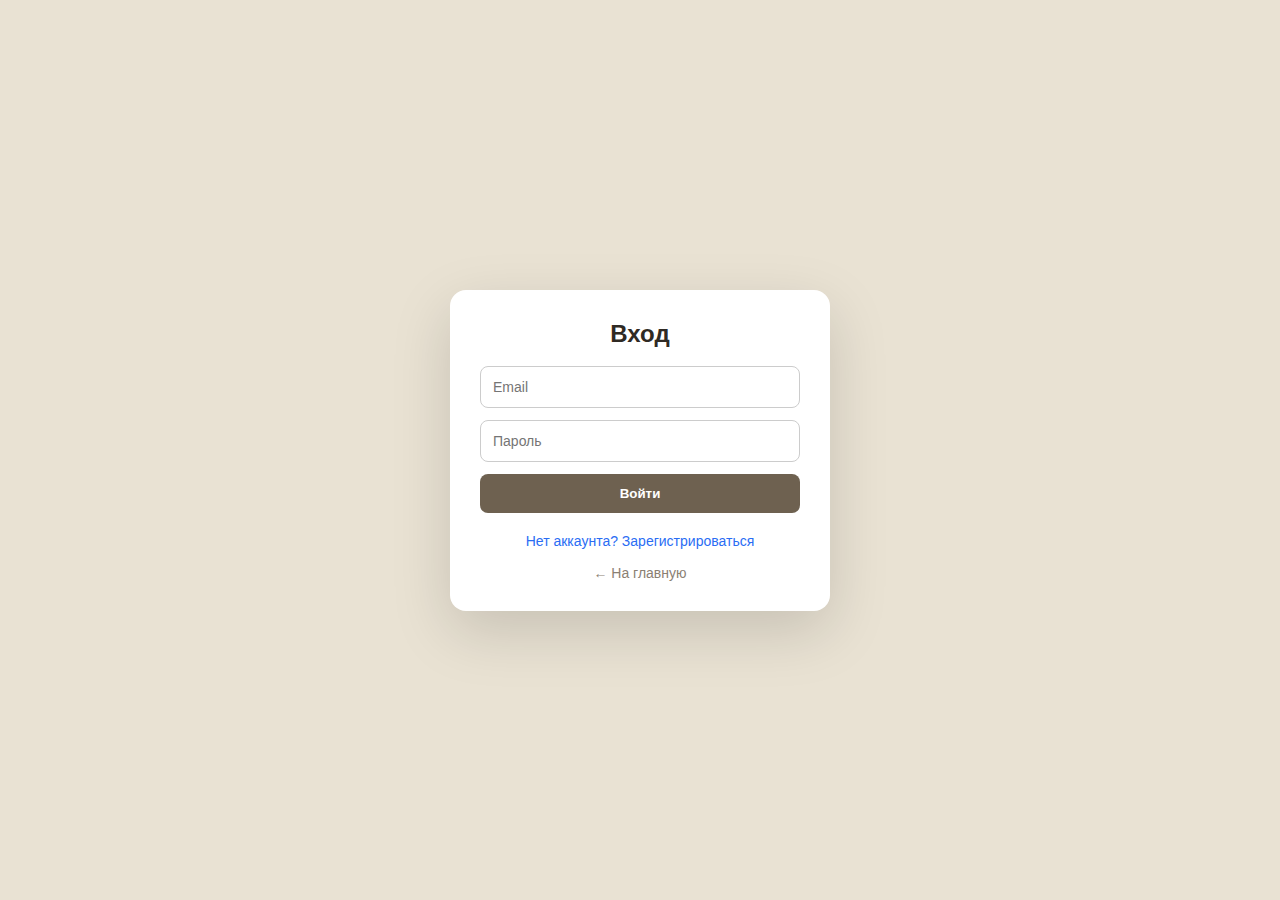
<file: BookFeather/index.html>
<!DOCTYPE html>
<html lang="ru">
<head>
<meta charset="UTF-8">
<title>Вход — Bookfeather</title>
<meta name="viewport" content="width=device-width, initial-scale=1">

<style>
  /* Глобальный сброс для корректных отступов */
  * { box-sizing: border-box; }

  body {
    margin: 0;
    font-family: 'Segoe UI', Arial, sans-serif;
    background: #e9e2d3;
    display: flex;
    justify-content: center;
    align-items: center;
    height: 100vh;
  }

  .card {
    width: 380px;
    background: white;
    padding: 30px;
    border-radius: 16px;
    box-shadow: 0 20px 60px rgba(0,0,0,.15);
    text-align: center;
  }

  h2 {
    margin-top: 0;
    margin-bottom: 18px;
    color: #2f2a24;
  }

  input {
    width: 100%;
    padding: 12px;
    margin-bottom: 12px;
    border-radius: 8px;
    border: 1px solid #ccc;
    font-size: 14px;
    outline: none;
  }

  input:focus { border-color: #6e6150; }

  button {
    width: 100%;
    padding: 12px;
    border: none;
    border-radius: 8px;
    background: #6e6150;
    color: white;
    font-weight: 700;
    cursor: pointer;
    transition: background 0.2s;
  }

  button:hover { background: #5a4f41; }

  .link {
    margin-top: 20px;
    color: #2a6df4;
    cursor: pointer;
    font-size: 14px;
    display: inline-block;
  }

  .link:hover { text-decoration: underline; }

  .back {
    margin-top: 15px;
    color: #6e6150;
    cursor: pointer;
    font-size: 14px;
    opacity: 0.8;
  }

  .back:hover { opacity: 1; }
</style>
</head>
<body>
<div class="card">
  <h2 id="title">Вход</h2>

  <form id="authForm" onsubmit="return false;">
    <div id="formFields">
      </div>
    <button type="submit" id="submitBtn">Войти</button>
  </form>

  <div id="switchText" class="link"></div>
  <div class="back" onclick="location.href='index.html'">← На главную</div>
</div>

<script>
const formFields = document.getElementById("formFields");
const title = document.getElementById("title");
const switchText = document.getElementById("switchText");
const submitBtn = document.getElementById("submitBtn");

function showLogin(){
  title.innerText = "Вход";
  submitBtn.innerText = "Войти";
  formFields.innerHTML = `
    <input type="email" placeholder="Email" required>
    <input type="password" placeholder="Пароль" required>
  `;
  switchText.innerText = "Нет аккаунта? Зарегистрироваться";
  switchText.onclick = showRegister;
}

function showRegister(){
  title.innerText = "Регистрация";
  submitBtn.innerText = "Создать аккаунт";
  formFields.innerHTML = `
    <input type="text" placeholder="Имя пользователя" required>
    <input type="email" placeholder="Email" required>
    <input type="password" placeholder="Пароль" required>
  `;
  switchText.innerText = "Уже есть аккаунт? Войти";
  switchText.onclick = showLogin;
}

// Инициализация
if(location.hash === "#register") showRegister();
else showLogin();
</script>

</body>
</html>
</file>
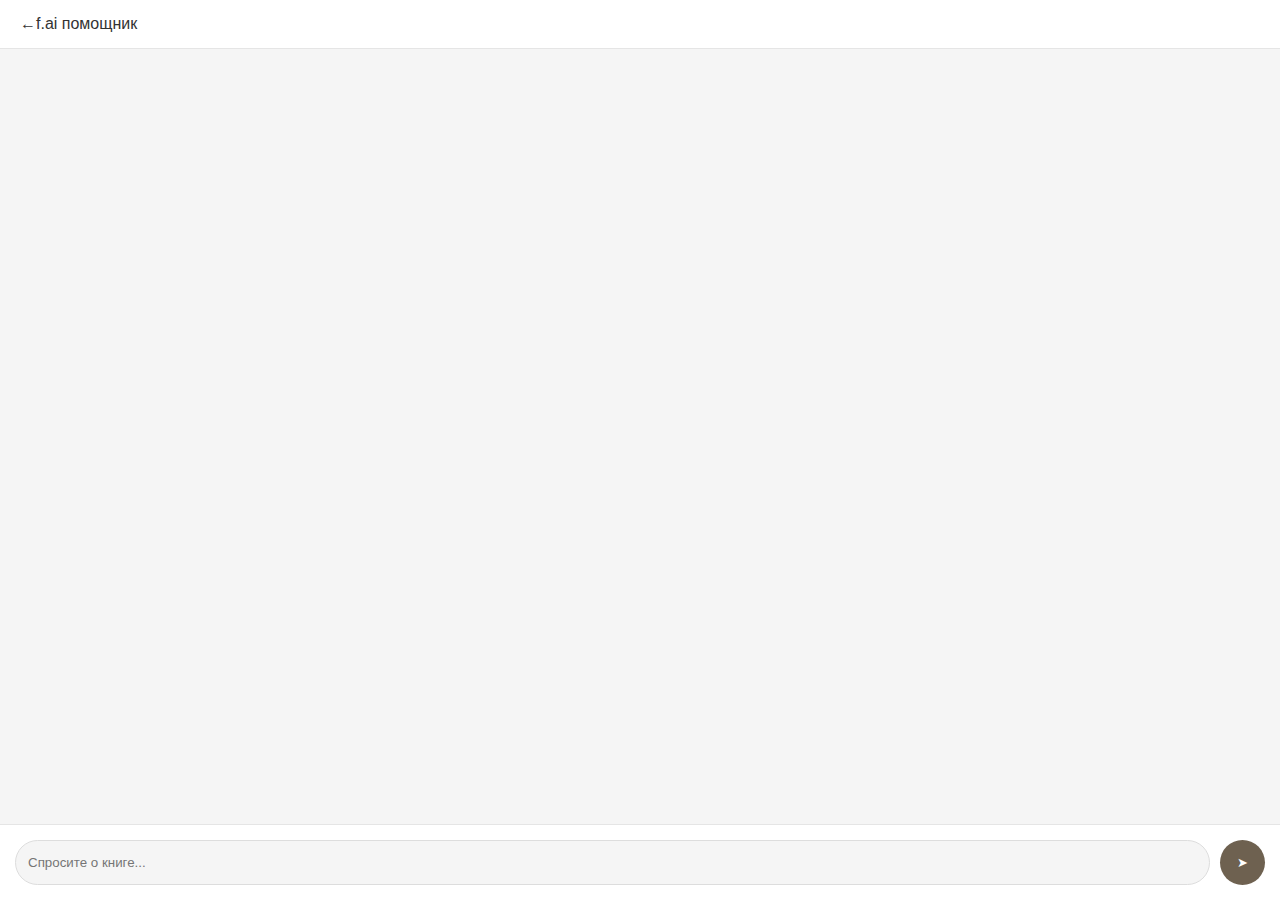
<file: BookFeather/fai.html>
<!DOCTYPE html>
<html lang="ru">
<head>
    <meta charset="UTF-8">
    <title>f.ai помощник — Bookfeather</title>
    <meta name="viewport" content="width=device-width, initial-scale=1">
    <link rel="stylesheet" href="fai.css">
</head>
<body class="light"> <div class="top">
        <div class="back" onclick="goBack()">←</div>
        <div class="title">f.ai помощник</div>
    </div>

    <div id="chat">
        </div>

    <form class="inputArea" onsubmit="event.preventDefault(); sendMessage();">
        <input type="text" id="userInput" placeholder="Спросите о книге..." autocomplete="off">
        <button type="submit">➤</button>
    </form>

    <script src="fai.js"></script>
</body>
</html>
</file>
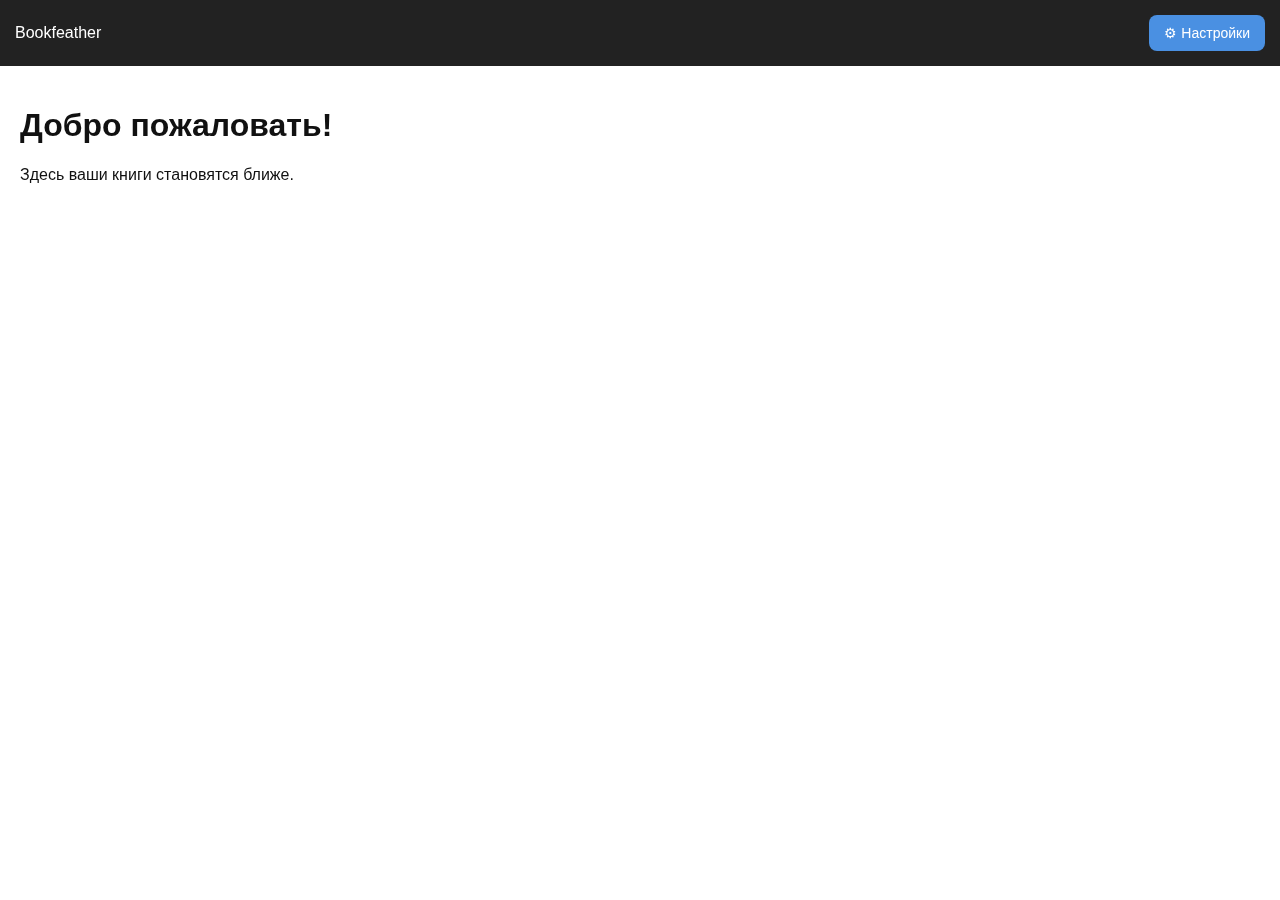
<file: BookFeather/indiiic.html>
<!DOCTYPE html>
<html lang="ru">
<head>
<meta charset="UTF-8" />
<meta name="viewport" content="width=device-width, initial-scale=1.0"/>
<title>Bookfeather</title>

<style>
:root{
  --bg:#ffffff;
  --text:#111;
  --accent:#4a90e2;
  --fontSize:16px;
  --fontWeight:400;
  --fontStyle:normal;
  --brightness:1;
}

body{
  margin:0;
  font-family:Arial, sans-serif;
  background:var(--bg);
  color:var(--text);
  font-size:var(--fontSize);
  font-weight:var(--fontWeight);
  font-style:var(--fontStyle);
  filter:brightness(var(--brightness));
}

header{
  display:flex;
  justify-content:space-between;
  align-items:center;
  padding:15px;
  background:#222;
  color:#fff;
}

button{
  padding:10px 15px;
  border:none;
  border-radius:8px;
  background:var(--accent);
  color:#fff;
  font-size:14px;
}

.settings-modal{
  position:fixed;
  inset:0;
  background:#000000aa;
  display:none;
  justify-content:center;
  align-items:center;
}

.settings-content{
  width:95%;
  height:90%;
  background:#fff;
  border-radius:15px;
  padding:15px;
  overflow:auto;
}

.settings-content h2{
  margin-top:0;
}

.row{
  margin:12px 0;
}

input, select{
  width:100%;
  padding:8px;
  margin-top:6px;
}

.preview{
  width:80px;
  height:80px;
  border-radius:50%;
  background:#ddd;
  margin-top:8px;
  object-fit:cover;
}
</style>
</head>
<body>

<header>
  <div>Bookfeather</div>
  <button onclick="openSettings()">⚙ Настройки</button>
</header>

<main style="padding:20px">
  <h1 data-i18n="welcome">Добро пожаловать!</h1>
  <p data-i18n="desc">Здесь ваши книги становятся ближе.</p>
</main>

<!-- SETTINGS -->
<div class="settings-modal" id="settings">
  <div class="settings-content">
    <h2 data-i18n="settings">Настройки</h2>

    <div class="row">
      <label data-i18n="avatar">Аватар</label>
      <input type="file" id="avatarInput">
      <img id="avatarPreview" class="preview"/>
      <button onclick="removeAvatar()" data-i18n="remove">Удалить</button>
    </div>

    <div class="row">
      <label data-i18n="background">Фон</label>
      <input type="file" id="bgInput">
      <button onclick="removeBg()" data-i18n="remove">Удалить фон</button>
    </div>

    <div class="row">
      <label data-i18n="theme">Тема</label>
      <select id="theme">
        <option value="light">Light</option>
        <option value="dark">Dark</option>
        <option value="read">Read</option>
        <option value="cold">Cold</option>
      </select>
    </div>

    <div class="row">
      <label data-i18n="lang">Язык</label>
      <select id="lang">
        <option value="ru">Русский</option>
        <option value="en">English</option>
        <option value="kz">Қазақша</option>
        <option value="fr">Français</option>
        <option value="de">Deutsch</option>
        <option value="es">Español</option>
        <option value="zh">中文</option>
      </select>
    </div>

    <div class="row">
      <label data-i18n="font">Размер шрифта</label>
      <input type="range" min="14" max="26" id="fontSize">
    </div>

    <div class="row">
      <label>Bold</label>
      <input type="checkbox" id="bold">
      <label>Italic</label>
      <input type="checkbox" id="italic">
    </div>

    <div class="row">
      <label data-i18n="bright">Яркость</label>
      <input type="range" min="0.6" max="1" step="0.05" id="bright">
    </div>

    <button onclick="saveSettings()" data-i18n="save">Сохранить</button>
    <button onclick="closeSettings()">Закрыть</button>
  </div>
</div>

<script>
const i18n = {
  ru:{welcome:"Добро пожаловать!",desc:"Здесь ваши книги становятся ближе.",settings:"Настройки",avatar:"Аватар",background:"Фон",theme:"Тема",lang:"Язык",font:"Размер шрифта",bright:"Яркость",save:"Сохранить",remove:"Удалить"},
  en:{welcome:"Welcome!",desc:"Your books become closer here.",settings:"Settings",avatar:"Avatar",background:"Background",theme:"Theme",lang:"Language",font:"Font size",bright:"Brightness",save:"Save",remove:"Remove"},
  kz:{welcome:"Қош келдіңіз!",desc:"Кітаптарыңыз жақынырақ болады.",settings:"Баптаулар",avatar:"Аватар",background:"Фон",theme:"Тақырып",lang:"Тіл",font:"Қаріп өлшемі",bright:"Жарықтық",save:"Сақтау",remove:"Жою"},
  fr:{welcome:"Bienvenue!",desc:"Vos livres deviennent plus proches.",settings:"Paramètres",avatar:"Avatar",background:"Fond",theme:"Thème",lang:"Langue",font:"Taille de police",bright:"Luminosité",save:"Enregistrer",remove:"Supprimer"},
  de:{welcome:"Willkommen!",desc:"Ihre Bücher werden näher.",settings:"Einstellungen",avatar:"Avatar",background:"Hintergrund",theme:"Thema",lang:"Sprache",font:"Schriftgröße",bright:"Helligkeit",save:"Speichern",remove:"Löschen"},
  es:{welcome:"Bienvenido!",desc:"Tus libros están más cerca.",settings:"Configuración",avatar:"Avatar",background:"Fondo",theme:"Tema",lang:"Idioma",font:"Tamaño de fuente",bright:"Brillo",save:"Guardar",remove:"Eliminar"},
  zh:{welcome:"欢迎！",desc:"您的书更近了。",settings:"设置",avatar:"头像",background:"背景",theme:"主题",lang:"语言",font:"字体大小",bright:"亮度",save:"保存",remove:"删除"}
};

function applyLang(lang){
  document.querySelectorAll('[data-i18n]').forEach(el=>{
    el.innerText = i18n[lang][el.dataset.i18n];
  });
}

function openSettings(){document.getElementById('settings').style.display='flex'}
function closeSettings(){document.getElementById('settings').style.display='none'}

function removeAvatar(){
  localStorage.removeItem('avatar');
  document.getElementById('avatarPreview').src='';
}

function removeBg(){
  localStorage.removeItem('bg');
  document.body.style.backgroundImage='';
}

document.getElementById('avatarInput').onchange=e=>{
  const r=new FileReader();
  r.onload=()=>{localStorage.setItem('avatar',r.result);avatarPreview.src=r.result}
  r.readAsDataURL(e.target.files[0]);
}

document.getElementById('bgInput').onchange=e=>{
  const r=new FileReader();
  r.onload=()=>{localStorage.setItem('bg',r.result);document.body.style.backgroundImage=url}
  r.readAsDataURL(e.target.files[0]);
}

function saveSettings(){
  const s={
    theme:theme.value,
    lang:lang.value,
    fontSize:fontSize.value,
    bold:bold.checked,
    italic:italic.checked,
    bright:bright.value
  };
  localStorage.setItem('settings',JSON.stringify(s));
  applySettings();
  closeSettings();
}

function applySettings(){
  const s=JSON.parse(localStorage.getItem('settings'));
  if(!s)return;

  applyLang(s.lang);
  document.documentElement.style.setProperty('--fontSize',s.fontSize+'px');
  document.documentElement.style.setProperty('--fontWeight',s.bold?'700':'400');
  document.documentElement.style.setProperty('--fontStyle',s.italic?'italic':'normal');
  document.documentElement.style.setProperty('--brightness',s.bright);

  if(s.theme==='dark'){document.documentElement.style.setProperty('--bg','#111');document.documentElement.style.setProperty('--text','#fff')}
  if(s.theme==='light'){document.documentElement.style.setProperty('--bg','#fff');document.documentElement.style.setProperty('--text','#111')}
  if(s.theme==='read'){document.documentElement.style.setProperty('--bg','#f4ecd8');document.documentElement.style.setProperty('--text','#5b4636')}
  if(s.theme==='cold'){document.documentElement.style.setProperty('--bg','#e8f1f8');document.documentElement.style.setProperty('--text','#123')}
}

window.onload=()=>{
  if(localStorage.getItem('avatar')) avatarPreview.src=localStorage.getItem('avatar');
  if(localStorage.getItem('bg')) document.body.style.backgroundImage=url;
  applySettings();
}
</script>

</body>
</html>
</file>
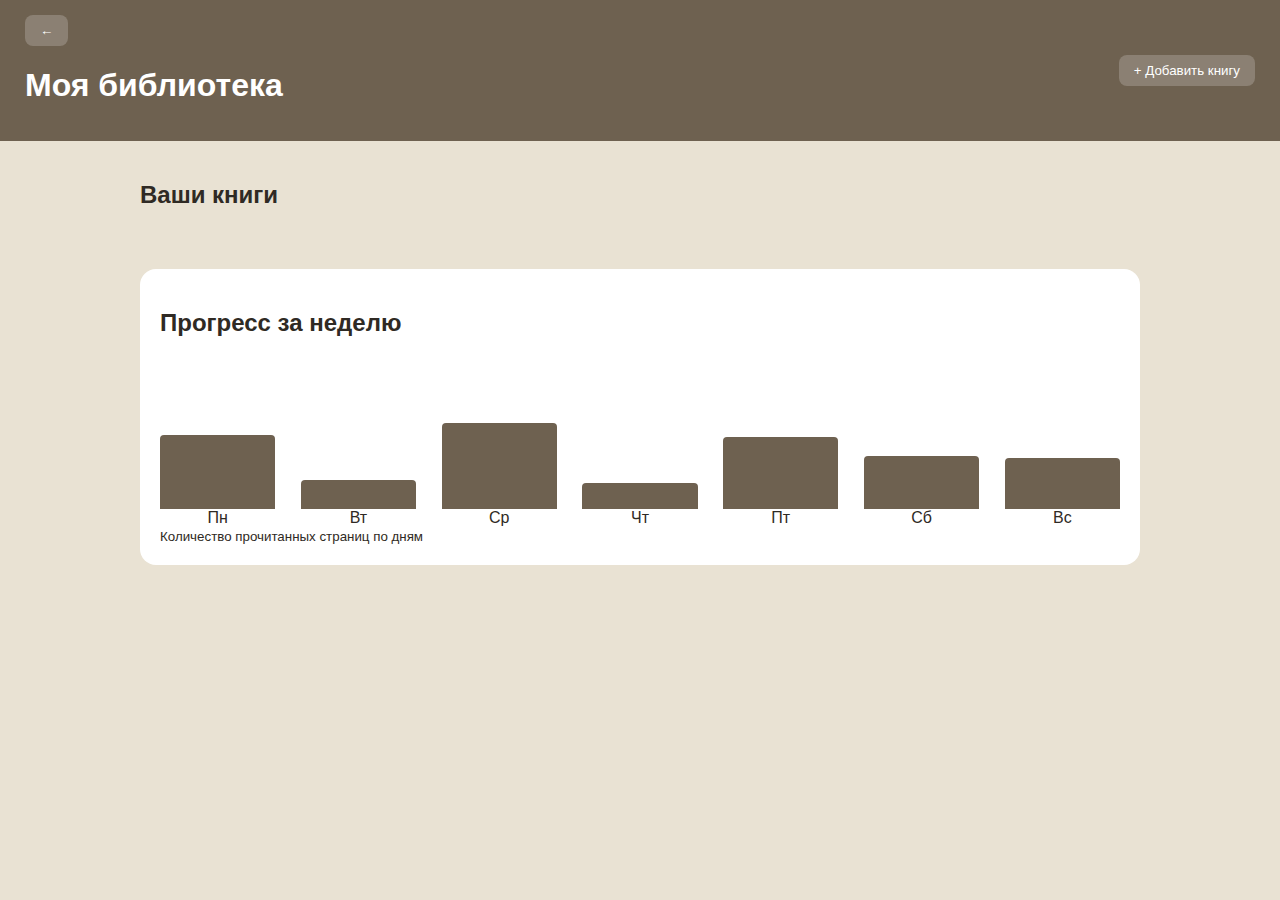
<file: BookFeather/library.html>
<!DOCTYPE html>
<html lang="ru">
<head>
    <meta charset="UTF-8">
    <meta name="viewport" content="width=device-width, initial-scale=1.0">
    <title>Моя библиотека — Bookfeather</title>
    <link rel="stylesheet" href="library.css">
</head>
<body class="light"> <header class="lib-header">
    <div class="header-left">
        <button class="back-btn" onclick="goHome()">←</button>
        <h1>Моя библиотека</h1>
    </div>
    <button class="add-btn" onclick="openAddBookModal()">+ Добавить книгу</button>
</header>

<main class="library-container">
    
    <section class="shelf-section">
        <h2>Ваши книги</h2>
        <div id="bookList" class="book-list">
            </div>
    </section>

    <section class="weekly-stats">
        <h2>Прогресс за неделю</h2>
        <div class="stats-days" id="statsDays">
            </div>
        <div class="stats-footer">
            <small>Количество прочитанных страниц по дням</small>
        </div>
    </section>
</main>

<div id="addBookModal" class="modal">
    <div class="modal-content">
        <h2>Новая книга</h2>
        
        <div class="input-group">
            <label for="bookTitle">Название</label>
            <input type="text" id="bookTitle" placeholder="Например: Маленький принц">
        </div>

        <div class="input-group">
            <label for="bookAuthor">Автор</label>
            <input type="text" id="bookAuthor" placeholder="Антуан де Сент-Экзюпери">
        </div>

        <div class="input-group">
            <label>Обложка</label>
            <input type="file" id="bookCover" accept="image/*">
        </div>

        <div class="input-group">
            <label>Файл книги (.pdf, .epub, .txt)</label>
            <input type="file" id="bookFile" accept=".pdf,.epub,.txt">
        </div>

        <div class="modal-buttons">
            <button class="btn-save" onclick="addBook()">Сохранить</button>
            <button class="btn-cancel" onclick="closeAddBookModal()">Отмена</button>
        </div>
    </div>
</div>

<script src="library.js"></script>

<script>
    // Простая функция для возврата на главную (если нет в основном JS)
    function goHome() {
        window.location.href = "index.html";
    }
</script>

</body>
</html>
</file>
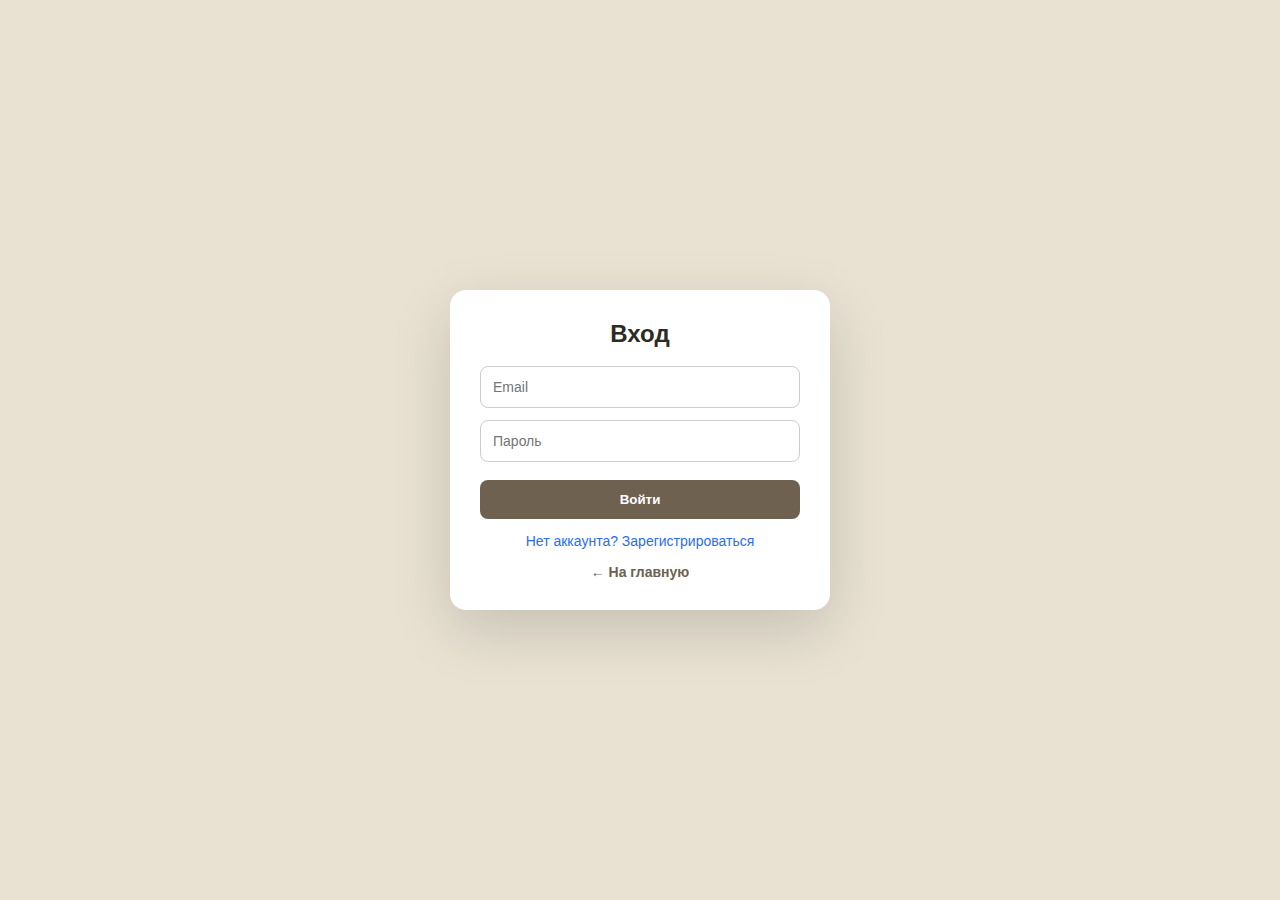
<file: BookFeather/login.html>
<!DOCTYPE html>
<html lang="ru">
<head>
<meta charset="UTF-8">
<title>Вход — Bookfeather</title>
<meta name="viewport" content="width=device-width, initial-scale=1">

<style>
/* Поддержка тем как в основном CSS */
:root {
  --bg: #e9e2d3;
  --card-bg: #ffffff;
  --text-main: #2f2a24;
  --btn-bg: #6e6150;
}

body.dark { --bg: #121212; --card-bg: #1e1e1e; --text-main: #eeeeee; --btn-bg: #444; }
body.read { --bg: #f4ecd8; --card-bg: #fdf8ec; --text-main: #5b4636; --btn-bg: #6d5644; }

* { box-sizing: border-box; }

body {
  margin: 0;
  font-family: 'Segoe UI', Arial, sans-serif;
  background: var(--bg);
  display: flex;
  justify-content: center;
  align-items: center;
  height: 100vh;
  transition: background 0.3s ease;
}

.card {
  width: 380px;
  background: var(--card-bg);
  padding: 30px;
  border-radius: 16px;
  box-shadow: 0 20px 60px rgba(0,0,0,.15);
  text-align: center;
}

h2 {
  margin-top: 0;
  margin-bottom: 18px;
  color: var(--text-main);
}

input {
  width: 100%;
  padding: 12px;
  margin-bottom: 12px;
  border-radius: 8px;
  border: 1px solid #ccc;
  font-size: 14px;
  background: transparent;
  color: var(--text-main);
}

button {
  width: 100%;
  padding: 12px;
  border: none;
  border-radius: 8px;
  background: var(--btn-bg);
  color: white;
  font-weight: 700;
  cursor: pointer;
  margin-top: 6px;
  transition: opacity 0.2s;
}

button:hover { opacity: 0.9; }

.link {
  margin-top: 14px;
  color: #2a6df4;
  cursor: pointer;
  font-size: 14px;
}

.back {
  margin-top: 15px;
  color: var(--btn-bg);
  cursor: pointer;
  font-size: 14px;
  font-weight: 600;
}
</style>
</head>
<body>

<div class="card">
  <h2 id="title">Вход</h2>

  <form id="authForm" onsubmit="handleAuth(event)">
    <div id="formArea"></div>
    <button type="submit" id="submitBtn">Войти</button>
  </form>

  <div id="switchText" class="link"></div>
  <div class="back" onclick="location.href='index.html'">← На главную</div>
</div>

<script>
const formArea = document.getElementById("formArea");
const title = document.getElementById("title");
const switchText = document.getElementById("switchText");
const submitBtn = document.getElementById("submitBtn");

function showLogin(){
  title.innerText = "Вход";
  submitBtn.innerText = "Войти";
  formArea.innerHTML = `
    <input type="email" name="email" placeholder="Email" required>
    <input type="password" name="password" placeholder="Пароль" required>
  `;
  switchText.innerText = "Нет аккаунта? Зарегистрироваться";
  switchText.onclick = showRegister;
}

function showRegister(){
  title.innerText = "Регистрация";
  submitBtn.innerText = "Создать аккаунт";
  formArea.innerHTML = `
    <input type="text" name="username" placeholder="Имя пользователя" required>
    <input type="email" name="email" placeholder="Email" required>
    <input type="password" name="password" placeholder="Пароль" required>
  `;
  switchText.innerText = "Уже есть аккаунт? Войти";
  switchText.onclick = showLogin;
}

// Заглушка для обработки входа
function handleAuth(event) {
  event.preventDefault();
  alert("Вы успешно вошли/зарегистрировались!");
  window.location.href = "index.html";
}

// Применение темы из настроек
const savedSettings = localStorage.getItem("bookfeather_settings");
if (savedSettings) {
  const s = JSON.parse(savedSettings);
  document.body.className = s.theme;
}

/* Проверка хэша */
if(location.hash === "#register") showRegister();
else showLogin();
</script>

</body>
</html>
</file>
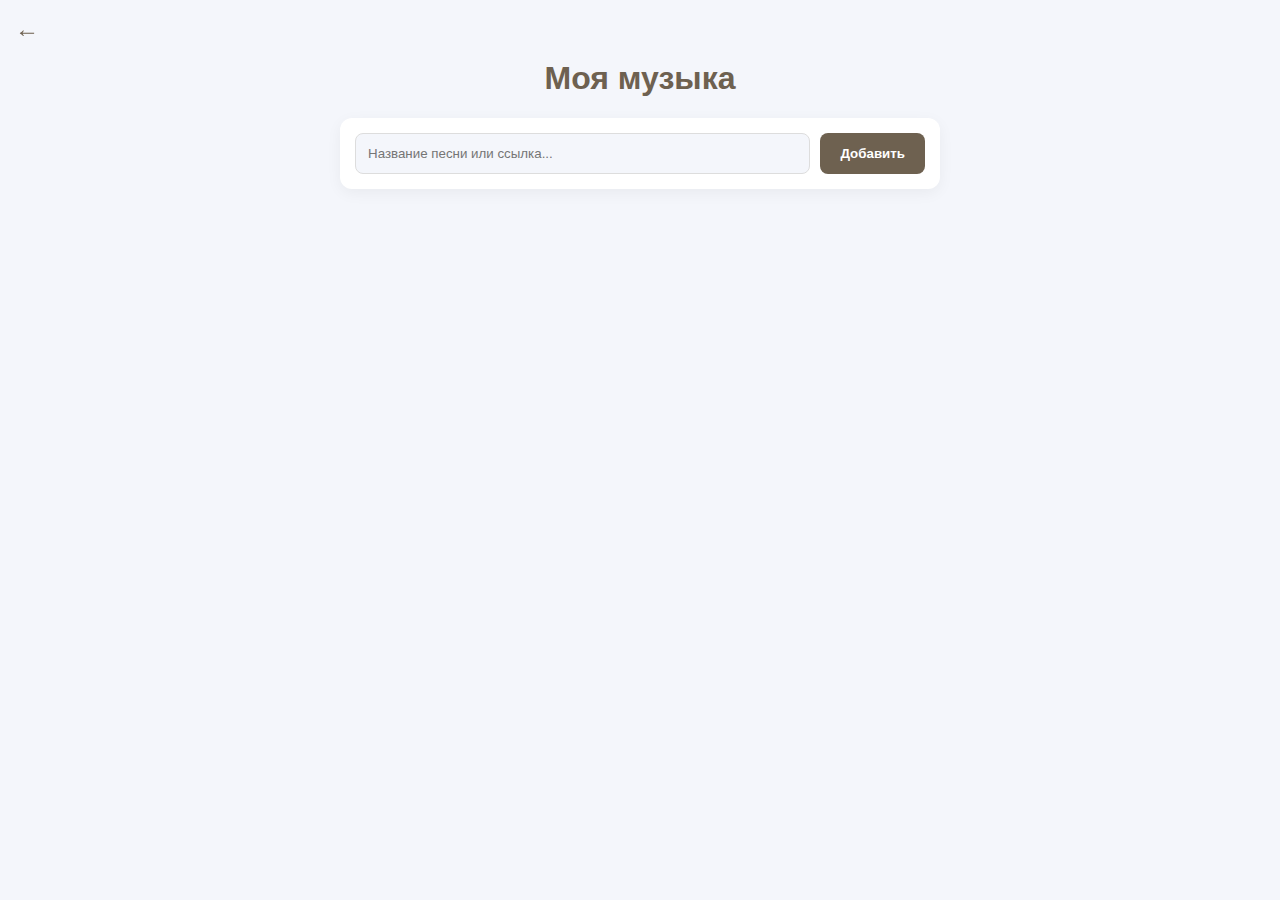
<file: BookFeather/music.html>
<!DOCTYPE html>
<html lang="ru">
<head>
    <meta charset="UTF-8">
    <title>Моя музыка — Bookfeather</title>
    <meta name="viewport" content="width=device-width, initial-scale=1">
    <style>
        :root {
            --bg: #f4f6fb;
            --card: #ffffff;
            --text: #222;
            --accent: #6e6150;
        }

        /* Темная тема */
        body.dark { --bg: #121212; --card: #1e1e1e; --text: #eee; }
        body.read { --bg: #f4ecd8; --card: #fdf8ec; --text: #5b4636; }

        body {
            font-family: 'Segoe UI', Arial, sans-serif;
            background: var(--bg);
            color: var(--text);
            margin: 0;
            padding: 20px;
            transition: 0.3s;
        }

        .container { max-width: 600px; margin: 40px auto; }

        h1 { text-align: center; color: var(--accent); }

        .back {
            position: fixed; top: 15px; left: 15px;
            font-size: 24px; cursor: pointer; color: var(--accent);
            text-decoration: none;
        }

        .add-box {
            display: flex; gap: 10px; margin-bottom: 30px;
            background: var(--card); padding: 15px;
            border-radius: 12px; box-shadow: 0 4px 15px rgba(0,0,0,0.05);
        }

        input {
            flex: 1; padding: 12px; border-radius: 8px;
            border: 1px solid #ddd; background: var(--bg); color: var(--text);
        }

        .btn-main {
            padding: 10px 20px; background: var(--accent);
            color: white; border: none; border-radius: 8px; cursor: pointer;
            font-weight: 600;
        }

        .song {
            background: var(--card); padding: 15px; margin-bottom: 12px;
            display: flex; justify-content: space-between; align-items: center;
            border-radius: 10px; box-shadow: 0 2px 8px rgba(0,0,0,0.05);
            transition: transform 0.2s;
        }

        .song:hover { transform: translateX(5px); }

        .song-info { display: flex; align-items: center; gap: 12px; }

        .remove-btn {
            background: none; border: none; color: #ff5c5c;
            cursor: pointer; font-size: 18px; font-weight: bold;
        }
    </style>
</head>
<body class="light">

<a class="back" href="index.html">←</a>

<div class="container">
    <h1>Моя музыка</h1>

    <div class="add-box">
        <input type="text" id="songInput" placeholder="Название песни или ссылка...">
        <button class="btn-main" onclick="addSong()">Добавить</button>
    </div>

    <div id="songList"></div>
</div>

<script>
    // Загрузка темы
    const saved = localStorage.getItem("bookfeather_settings");
    if (saved) document.body.className = JSON.parse(saved).theme;

    const list = document.getElementById('songList');
    const input = document.getElementById('songInput');

    function loadSongs() {
        const songs = JSON.parse(localStorage.getItem('songs')) || [];
        list.innerHTML = '';
        
        songs.forEach((s, i) => {
            // Исправлено: используем обратные кавычки для шаблонной строки
            list.innerHTML += `
                <div class="song">
                    <div class="song-info">
                        <span style="color:var(--accent)">♫</span>
                        <span>${s}</span>
                    </div>
                    <button class="remove-btn" onclick="removeSong(${i})">✕</button>
                </div>
            `;
        });
    }

    function addSong() {
        const text = input.value.trim();
        if (!text) return;

        const songs = JSON.parse(localStorage.getItem('songs')) || [];
        songs.push(text);
        localStorage.setItem('songs', JSON.stringify(songs));
        input.value = '';
        loadSongs();
    }

    function removeSong(i) {
        const songs = JSON.parse(localStorage.getItem('songs'));
        songs.splice(i, 1);
        localStorage.setItem('songs', JSON.stringify(songs));
        loadSongs();
    }

    // Слушатель для Enter
    input.addEventListener("keypress", (e) => {
        if (e.key === "Enter") addSong();
    });

    loadSongs();
</script>

</body>
</html>
</file>
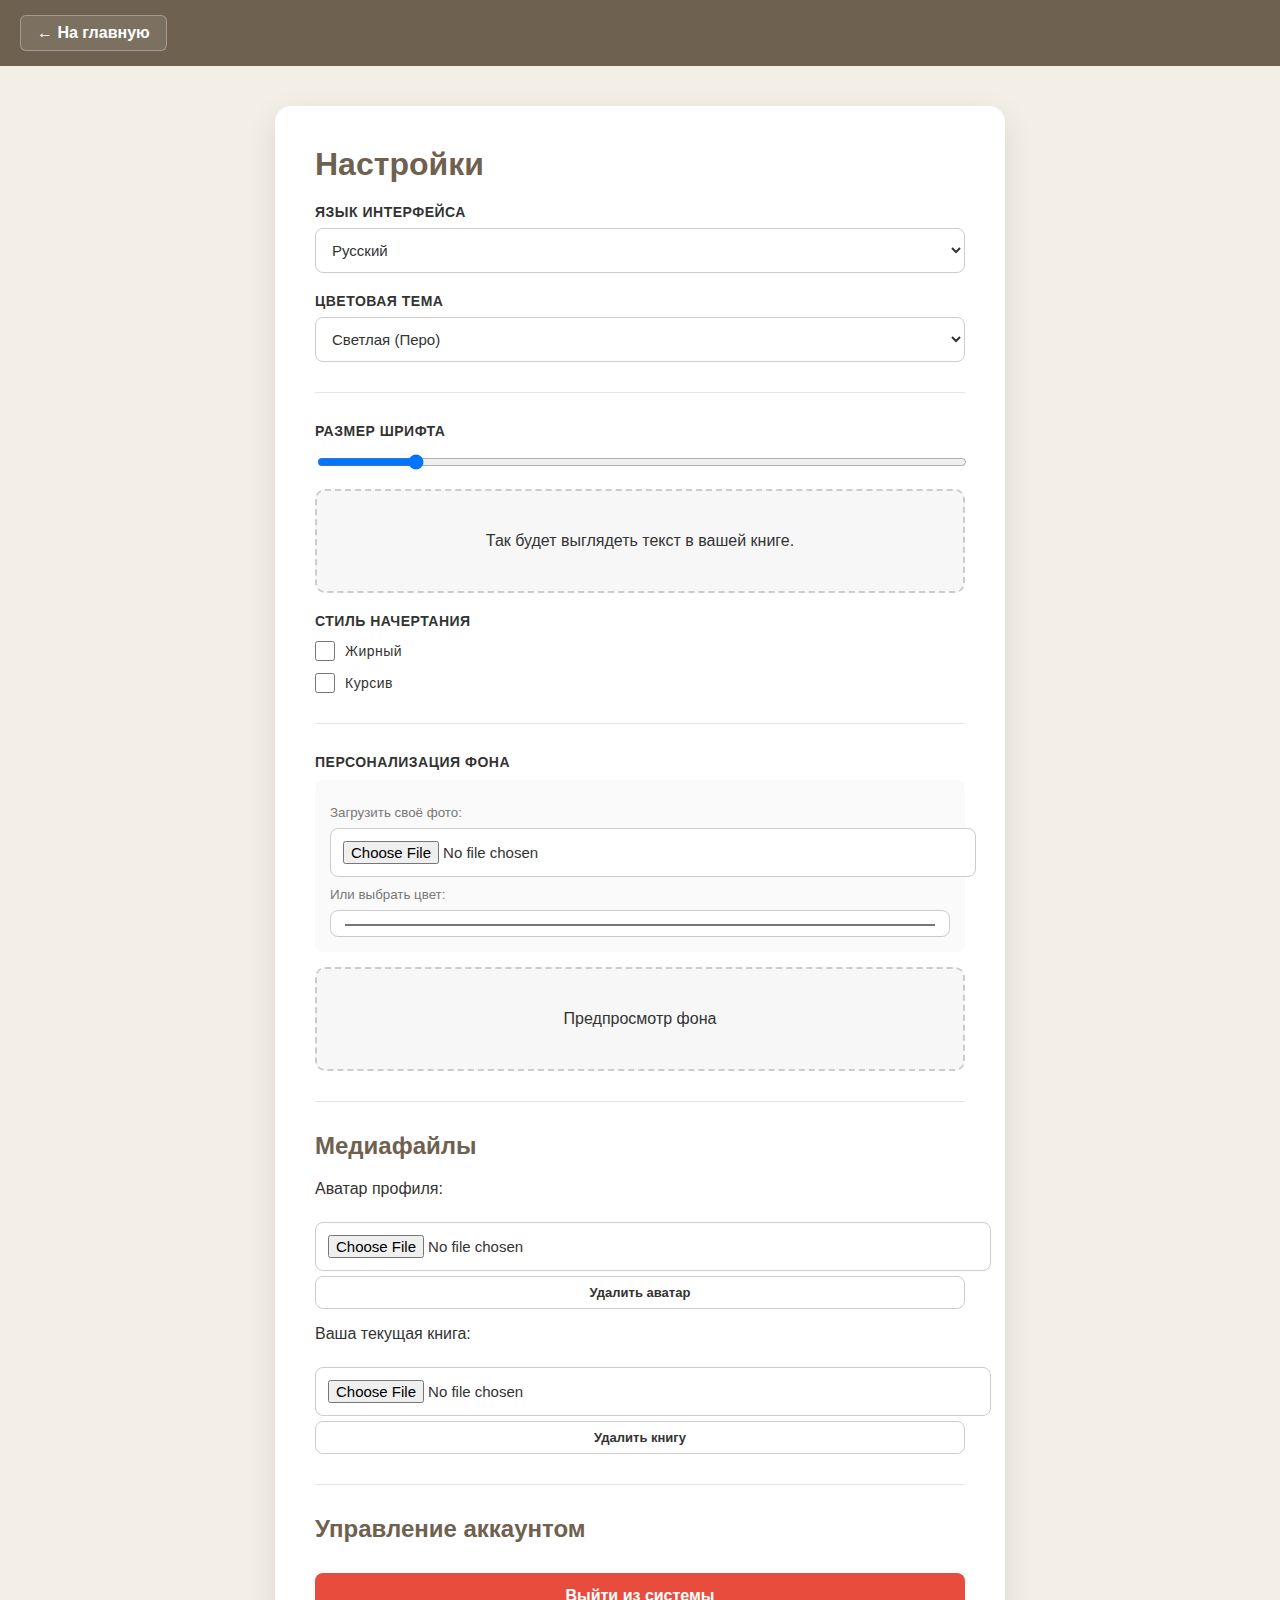
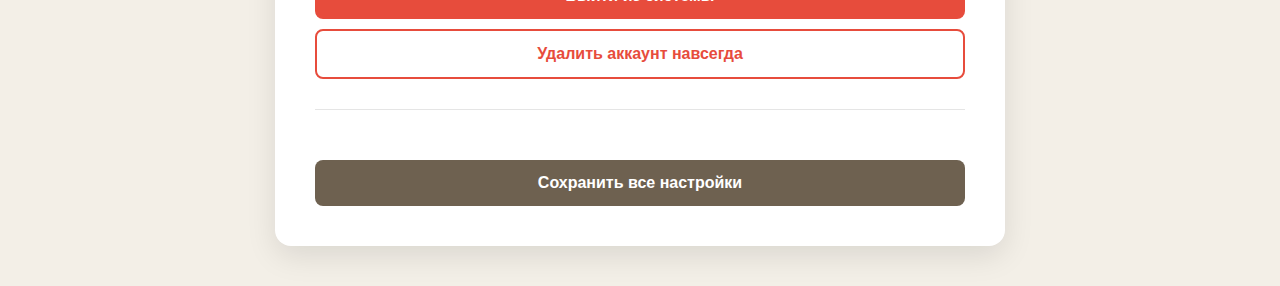
<file: BookFeather/settings.html>
<!DOCTYPE html>
<html lang="ru">
<head>
    <meta charset="UTF-8">
    <title>Настройки — Bookfeather</title>
    <meta name="viewport" content="width=device-width, initial-scale=1">
    <link rel="stylesheet" href="settings.css">
</head>
<body class="light"> <div class="top-bar">
        <button class="back-btn" onclick="goBack()">← На главную</button>
    </div>

    <div class="container">
        <h1>Настройки</h1>

        <section>
            <label for="language">Язык интерфейса</label>
            <select id="language">
                <option value="ru">Русский</option>
                <option value="en">English</option>
                <option value="kz">Қазақша</option>
                <option value="fr">Français</option>
                <option value="de">Deutsch</option>
                <option value="es">Español</option>
                <option value="cn">中文</option>
            </select>

            <label for="theme">Цветовая тема</label>
            <select id="theme">
                <option value="light">Светлая (Перо)</option>
                <option value="dark">Тёмная (Ночь)</option>
                <option value="read">Режим чтения (Пергамент)</option>
                <option value="cold">Холодный режим (Иней)</option>
            </select>
        </section>

        <hr>

        <section>
            <label for="fontSize">Размер шрифта</label>
            <input type="range" id="fontSize" min="14" max="28" value="16">
            <div class="preview" id="textPreview">Так будет выглядеть текст в вашей книге.</div>

            <label>Стиль начертания</label>
            <div class="checkbox-group">
                <input type="checkbox" id="bold"> <label for="bold" class="inline-label">Жирный</label>
            </div>
            <div class="checkbox-group">
                <input type="checkbox" id="italic"> <label for="italic" class="inline-label">Курсив</label>
            </div>
        </section>

        <hr>

        <section>
            <label>Персонализация фона</label>
            <div class="upload-box">
                <small>Загрузить своё фото:</small>
                <input type="file" id="bgUpload" accept="image/*">
                
                <small>Или выбрать цвет:</small>
                <input type="color" id="bgColor" value="#f3efe7">
            </div>
            <div class="preview" id="bgPreview">Предпросмотр фона</div>
        </section>

        <hr>

        <section>
            <h2>Медиафайлы</h2>
            <div class="file-actions">
                <div class="action-item">
                    <p>Аватар профиля:</p>
                    <input type="file" id="avatarUpload" accept="image/*">
                    <button type="button" class="secondary-btn" onclick="removeAvatar()">Удалить аватар</button>
                </div>
                
                <div class="action-item">
                    <p>Ваша текущая книга:</p>
                    <input type="file" id="bookUpload" accept=".pdf,.epub,.txt">
                    <button type="button" class="secondary-btn" onclick="removeBook()">Удалить книгу</button>
                </div>
            </div>
        </section>

        <hr>

        <section>
            <h2 class="danger-title">Управление аккаунтом</h2>
            <button type="button" class="danger-btn" onclick="logout()">Выйти из системы</button>
            <button type="button" class="danger-btn outline" onclick="deleteAccount()">Удалить аккаунт навсегда</button>
        </section>

        <hr>

        <button class="save-btn" onclick="saveSettings()">Сохранить все настройки</button>
    </div>

    <script src="settings.js"></script>
    <script>
        function goBack() {
            window.location.href = "index.html";
        }
    </script>
</body>
</html>
</file>
<file: BookFeather/fai.css>
:root {
    --bg: #f5f5f5;
    --card: #ffffff;
    --user-msg: #d1e7ff;
    --ai-msg: #eeeeee;
    --text: #333;
}

/* Темная тема для чата */
body.dark {
    --bg: #121212;
    --card: #1e1e1e;
    --user-msg: #2b5278;
    --ai-msg: #333333;
    --text: #fff;
}

body {
    margin: 0;
    font-family: 'Segoe UI', Arial, sans-serif;
    background: var(--bg);
    display: flex;
    flex-direction: column;
    height: 100vh;
    color: var(--text);
}

.top {
    display: flex;
    align-items: center;
    padding: 15px 20px;
    background: var(--card);
    border-bottom: 1px solid rgba(0,0,0,0.1);
}

#chat {
    flex: 1;
    padding: 20px;
    overflow-y: auto;
    display: flex;
    flex-direction: column;
    gap: 12px;
}

.message {
    padding: 12px 16px;
    border-radius: 15px;
    max-width: 80%;
    font-size: 15px;
    line-height: 1.4;
    word-wrap: break-word;
}

.user {
    background: var(--user-msg);
    align-self: flex-end; /* Сообщение юзера справа */
    border-bottom-right-radius: 2px;
}

.ai {
    background: var(--ai-msg);
    align-self: flex-start; /* Сообщение ИИ слева */
    border-bottom-left-radius: 2px;
}

.inputArea {
    display: flex;
    padding: 15px;
    background: var(--card);
    gap: 10px;
    border-top: 1px solid rgba(0,0,0,0.1);
}

.inputArea input {
    flex: 1;
    padding: 12px;
    border-radius: 25px;
    border: 1px solid #ddd;
    outline: none;
    background: var(--bg);
    color: var(--text);
}

.inputArea button {
    background: #6e6150;
    color: white;
    border: none;
    width: 45px;
    height: 45px;
    border-radius: 50%;
    cursor: pointer;
}
</file>
<file: BookFeather/library.css>
:root {
  --bg: #e9e2d3;
  --text: #2f2a24;
  --card: #fff;
  --accent: #6e6150;
}

body.dark { --bg: #121212; --text: #eee; --card: #1e1e1e; }

body {
  margin: 0; font-family: 'Segoe UI', sans-serif;
  background: var(--bg); color: var(--text);
  transition: 0.3s;
}

.lib-header {
  display: flex; align-items: center; justify-content: space-between;
  padding: 15px 25px; background: var(--accent); color: white;
}

.back-btn, .add-btn {
  background: rgba(255,255,255,0.2); border: none; color: white;
  padding: 8px 15px; border-radius: 8px; cursor: pointer;
}

.library-container { padding: 20px; max-width: 1000px; margin: 0 auto; }

/* Сетка книг */
.book-list {
  display: grid; grid-template-columns: repeat(auto-fill, minmax(160px, 1fr));
  gap: 20px; margin-bottom: 40px;
}

.book-card {
  background: var(--card); padding: 10px; border-radius: 12px;
  box-shadow: 0 4px 10px rgba(0,0,0,0.1); text-align: center;
}

.book-card img {
  width: 100%; height: 200px; object-fit: cover; border-radius: 8px;
  background: #ddd;
}

.book-card h3 { font-size: 16px; margin: 10px 0 5px; }

/* Статистика */
.weekly-stats { background: var(--card); padding: 20px; border-radius: 16px; }

.stats-days {
  display: flex; justify-content: space-between; align-items: flex-end;
  height: 150px; padding-top: 20px;
}

.day-bar {
  display: flex; flex-direction: column; align-items: center; width: 12%;
}

.bar {
  width: 100%; background: var(--accent); border-radius: 4px 4px 0 0;
  min-height: 5px; transition: height 0.5s ease;
}

/* Модальное окно */
.modal {
  position: fixed; inset: 0; background: rgba(0,0,0,0.6);
  display: none; justify-content: center; align-items: center; z-index: 2000;
}

.modal-content {
  background: var(--card); padding: 25px; border-radius: 15px; width: 350px;
  display: flex; flex-direction: column; gap: 10px;
}

.modal-content input { padding: 10px; border: 1px solid #ddd; border-radius: 6px; }
</file>
<file: BookFeather/settings.css>
/* 1. ГЛОБАЛЬНЫЕ СТИЛИ И ТЕМЫ */
:root {
  --bg-color: #f3efe7;
  --card-bg: #ffffff;
  --text-color: #333333;
  --accent: #6e6150;
  --border-color: #cccccc;
  --danger: #e74c3c;
}

/* Темы для всей страницы настроек */
body.dark {
  --bg-color: #121212;
  --card-bg: #1e1e1e;
  --text-color: #eeeeee;
  --border-color: #444444;
}

body.read {
  --bg-color: #f4ecd8;
  --card-bg: #fdf8ec;
  --text-color: #5b4636;
}

body {
  font-family: 'Segoe UI', Tahoma, Geneva, Verdana, sans-serif;
  background-color: var(--bg-color);
  color: var(--text-color);
  margin: 0;
  transition: all 0.3s ease;
}

/* 2. ШАПКА И КОНТЕЙНЕР */
.top-bar {
  background: var(--accent);
  padding: 15px 20px;
  display: flex;
  align-items: center;
}

.back-btn {
  background: rgba(255, 255, 255, 0.1);
  color: white;
  border: 1px solid rgba(255, 255, 255, 0.3);
  width: auto;
  cursor: pointer;
  padding: 8px 16px;
  border-radius: 6px;
  font-weight: 600;
  transition: 0.2s;
}

.back-btn:hover {
  background: rgba(255, 255, 255, 0.2);
}

.container {
  max-width: 650px;
  margin: 40px auto;
  background: var(--card-bg);
  padding: 40px;
  border-radius: 16px;
  box-shadow: 0 10px 30px rgba(0, 0, 0, 0.1);
}

h1, h2 {
  margin-top: 0;
  color: var(--accent);
}

hr {
  border: 0;
  border-top: 1px solid var(--border-color);
  margin: 30px 0;
  opacity: 0.5;
}

/* 3. ЭЛЕМЕНТЫ ФОРМЫ */
label {
  display: block;
  margin-top: 20px;
  font-weight: 700;
  font-size: 14px;
  text-transform: uppercase;
  letter-spacing: 0.5px;
}

select, input[type="text"], input[type="file"], input[type="color"] {
  width: 100%;
  margin-top: 8px;
  padding: 12px;
  border-radius: 8px;
  border: 1px solid var(--border-color);
  background: var(--card-bg);
  color: var(--text-color);
  font-size: 15px;
}

input[type="range"] {
  width: 100%;
  margin-top: 15px;
  cursor: pointer;
}

/* Группа чекбоксов (исправление растягивания) */
.checkbox-group {
  display: flex;
  align-items: center;
  gap: 10px;
  margin-top: 12px;
}

.checkbox-group input[type="checkbox"] {
  width: 20px;
  height: 20px;
  margin: 0;
  cursor: pointer;
}

.inline-label {
  margin: 0;
  text-transform: none;
  font-weight: 500;
  cursor: pointer;
}

/* 4. ПРЕДПРОСМОТР (Preview) */
.preview {
  margin-top: 15px;
  padding: 20px;
  background: rgba(0, 0, 0, 0.03);
  border: 2px dashed var(--border-color);
  border-radius: 10px;
  text-align: center;
  min-height: 60px;
  display: flex;
  align-items: center;
  justify-content: center;
  background-size: cover;
  background-position: center;
}

/* 5. КНОПКИ */
button {
  width: 100%;
  padding: 14px;
  border-radius: 8px;
  border: none;
  font-size: 16px;
  font-weight: 700;
  cursor: pointer;
  transition: transform 0.1s, opacity 0.2s;
}

button:active {
  transform: scale(0.98);
}

.save-btn {
  background: var(--accent);
  color: white;
  margin-top: 20px;
}

.secondary-btn {
  background: transparent;
  border: 1px solid var(--border-color);
  color: var(--text-color);
  margin-top: 5px;
  font-size: 13px;
  padding: 8px;
}

.danger-btn {
  background: var(--danger);
  color: white;
  margin-top: 10px;
}

.danger-btn.outline {
  background: transparent;
  border: 2px solid var(--danger);
  color: var(--danger);
}

.danger-btn:hover {
  opacity: 0.9;
}

.upload-box {
  background: rgba(0, 0, 0, 0.02);
  padding: 15px;
  border-radius: 8px;
  margin-top: 10px;
}

.upload-box small {
  display: block;
  margin-top: 10px;
  color: #777;
}
</file>
